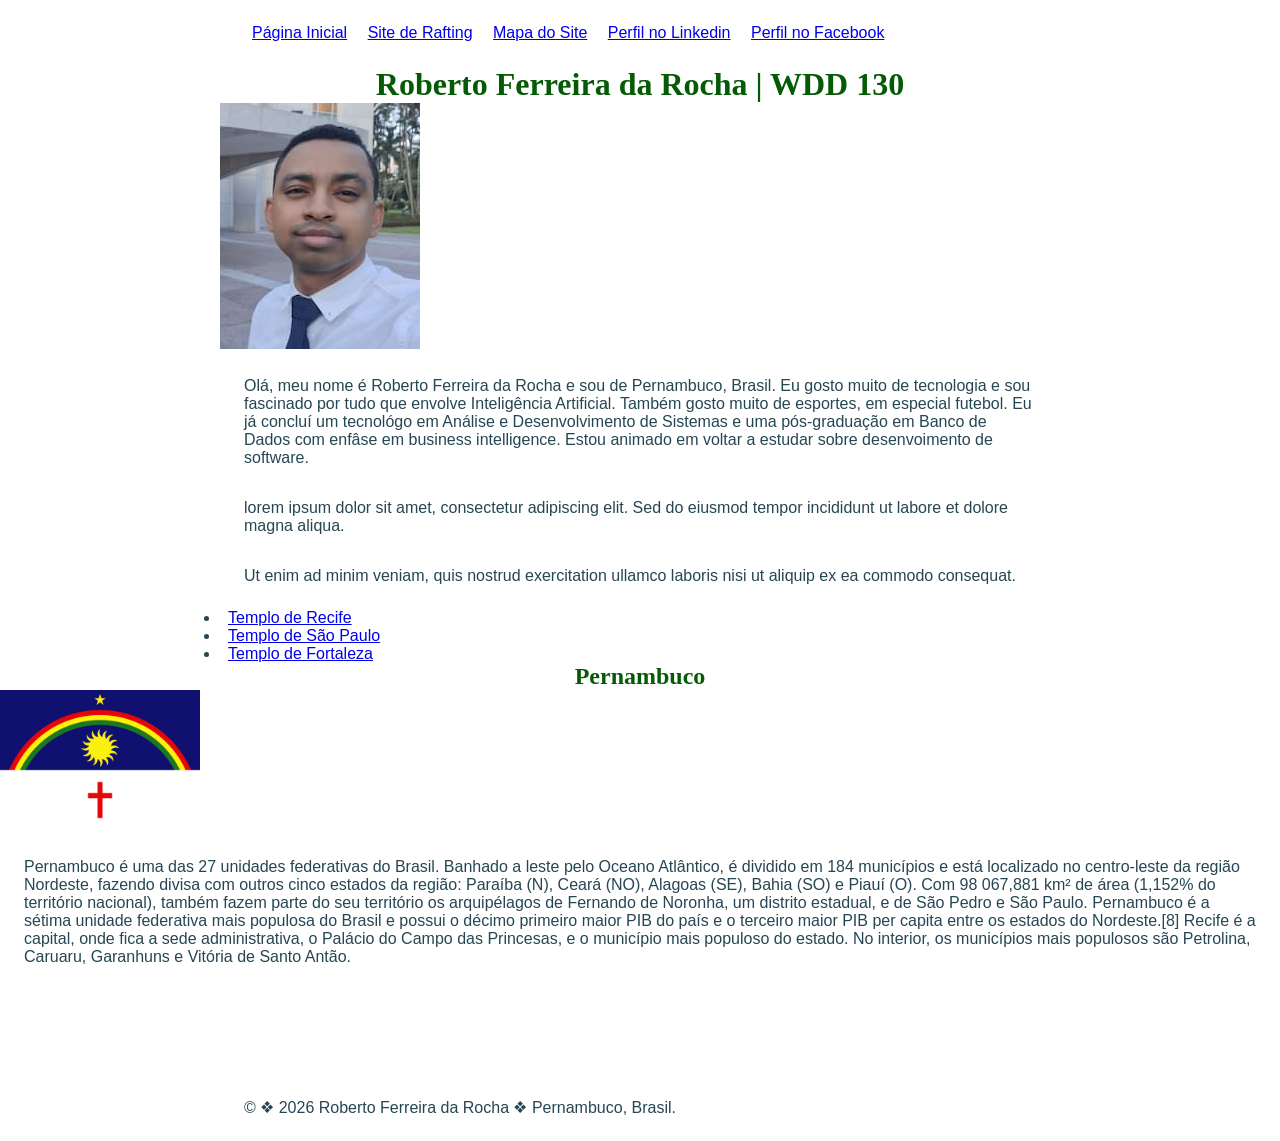
<file: index.html>
<!-- Página pessoal de Roberto Ferreira da Rocha -->
<!DOCTYPE html>
<html lang="pt-br">
<head>
    <meta charset="UTF-8">
    <meta name="viewport" content="width=device-width, initial-scale=1.0">
    <meta name="description" content="Página pessoal de Roberto Ferreira da Rocha, estudade de desenvocimento de software, com interesse em inteligência artificial e esportes, especialmente futebol.">
    <meta name="author" content="Roberto Ferreira da Rocha">
    <title>Roberto Ferreira da Rocha | WDD 130</title>
    <link rel="stylesheet" href="estilos/estilos.css">
</head>
<body>
    <header>
        <nav>
            <a href="#">Página Inicial</a>
            <a href="wwr/">Site de Rafting</a>
            <a href="wwr/mapa-do-site.html">Mapa do Site</a>
            <a href="https://www.linkedin.com/in/robertofdarocha/">Perfil no Linkedin</a>
            <a href="https://www.facebook.com/robertof.darocha">Perfil no Facebook</a>

        </nav>
    </header>

    <main>
        <h1>Roberto Ferreira da Rocha | WDD 130</h1>
        <img src="imagens/perfil.jpg" alt="Olá, meu nome é Roberto Ferreira da Rocha" width="200">
        <p class="indentacao">Olá, meu nome é Roberto Ferreira da Rocha e sou de Pernambuco, Brasil. Eu gosto muito de tecnologia e sou fascinado por tudo que envolve Inteligência Artificial. Também gosto muito de esportes, em especial futebol. Eu já concluí um tecnológo em Análise e Desenvolvimento de Sistemas e uma pós-graduação em Banco de Dados com enfâse em business intelligence. Estou animado em voltar a estudar sobre desenvoimento de software.</p>
        <p class="indentacao">lorem ipsum dolor sit amet, consectetur adipiscing elit. Sed do eiusmod tempor incididunt ut labore et dolore magna aliqua.</p>
        <p class="indentacao">Ut enim ad minim veniam, quis nostrud exercitation ullamco laboris nisi ut aliquip ex ea commodo consequat.</p>
        <ul class="caixa">
            <li><a href="https://www.churchofjesuschrist.org/temples/details/recife-brazil-temple?lang=por">Templo de Recife</a></li>
            <li><a href="https://www.churchofjesuschrist.org/temples/details/sao-paulo-brazil-temple?lang=por">Templo de São Paulo</a></li>
            <li><a href="https://www.churchofjesuschrist.org/temples/details/fortaleza-brazil-temple?lang=por">Templo de Fortaleza</a></li>
    
    </main>

    <aside class="caixa">
        <h2>Pernambuco</h2>
        <img src="imagens/bandeira-pernambuco.jpg" alt="Bandeira de Pernambuco" width="200">
        <p> Pernambuco é uma das 27 unidades federativas do Brasil. Banhado a leste pelo Oceano Atlântico, é dividido em 184 municípios e está localizado no centro-leste da região Nordeste, fazendo divisa com outros cinco estados da região: Paraíba (N), Ceará (NO), Alagoas (SE), Bahia (SO) e Piauí (O). Com 98 067,881 km² de área (1,152% do território nacional), também fazem parte do seu território os arquipélagos de Fernando de Noronha, um distrito estadual, e de São Pedro e São Paulo. Pernambuco é a sétima unidade federativa mais populosa do Brasil e possui o décimo primeiro maior PIB do país e o terceiro maior PIB per capita entre os estados do Nordeste.[8] Recife é a capital, onde fica a sede administrativa, o Palácio do Campo das Princesas, e o município mais populoso do estado. No interior, os municípios mais populosos são Petrolina, Caruaru, Garanhuns e Vitória de Santo Antão.</p>
    </aside>
    <footer>
        <p>&copy; &#10070; 2026 Roberto Ferreira da Rocha &#10070; Pernambuco, Brasil. </p>
    </footer>

    
</body>
</html>
</file>
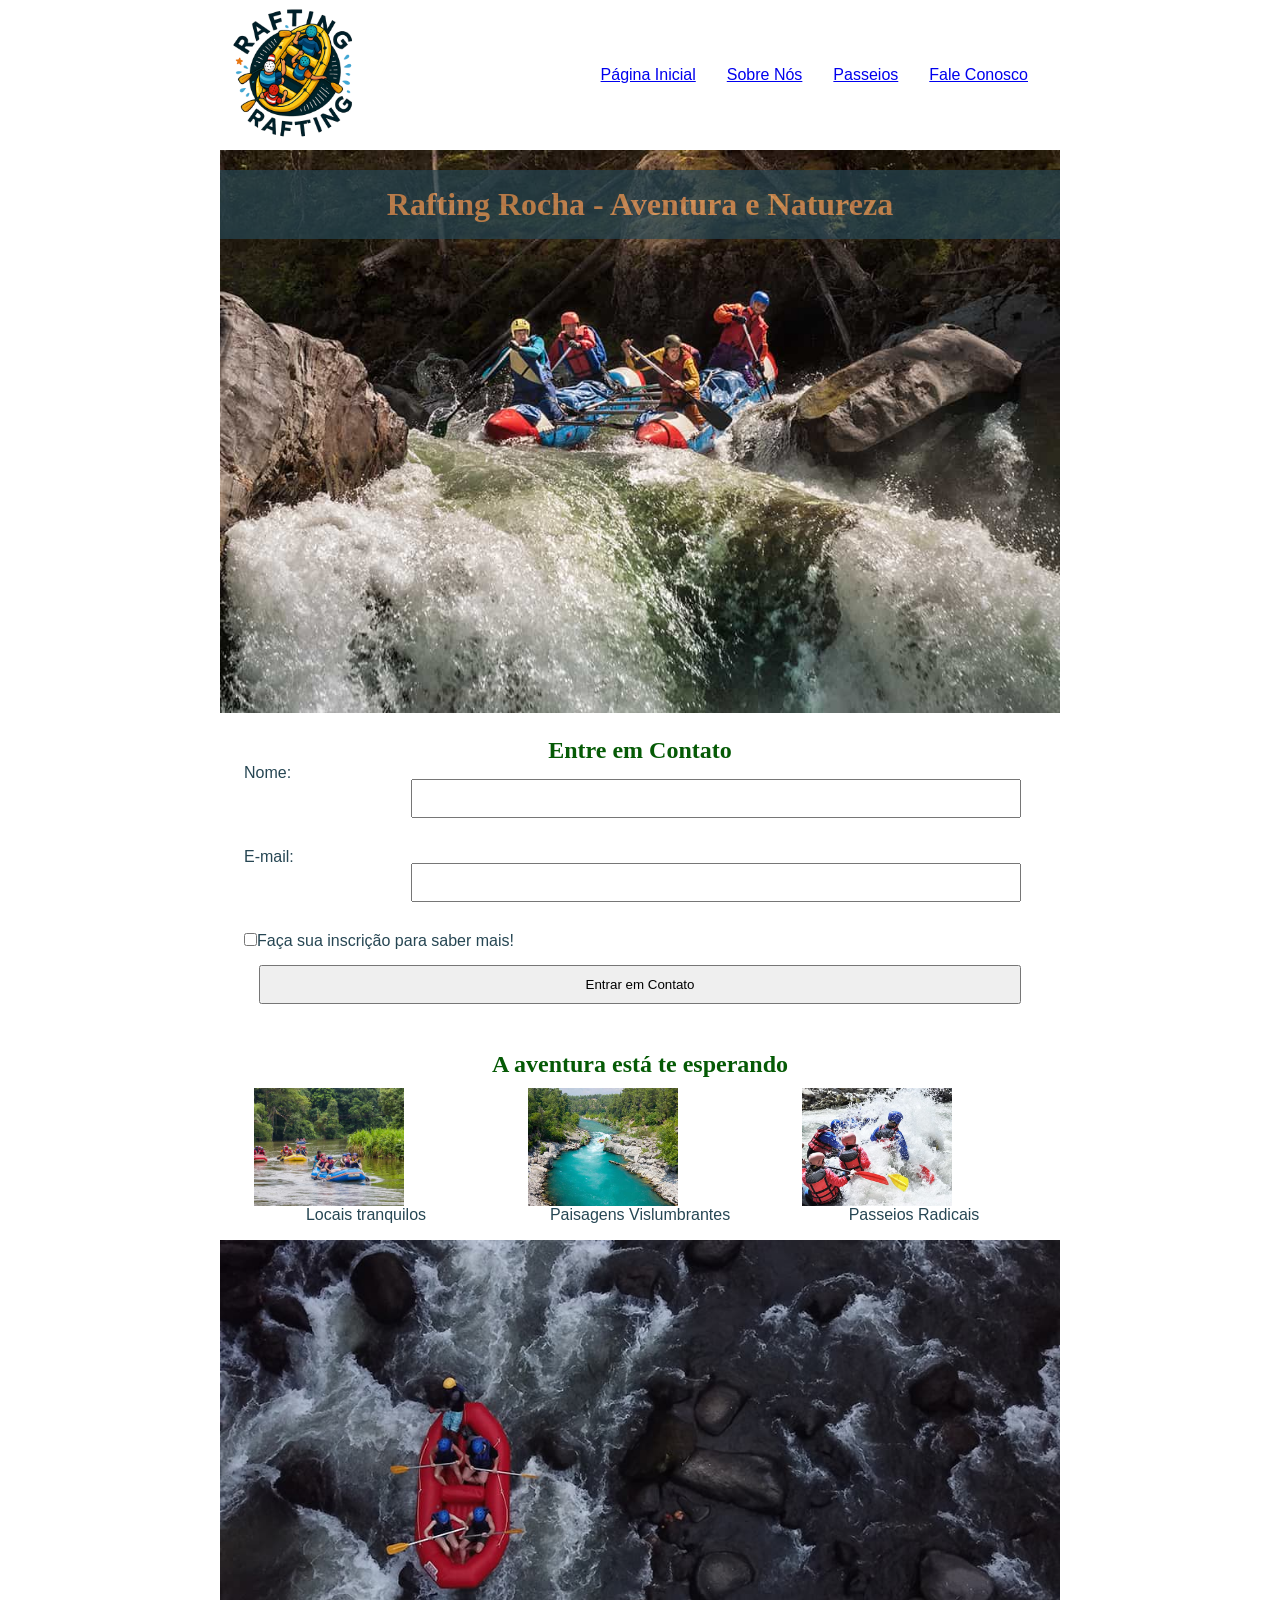
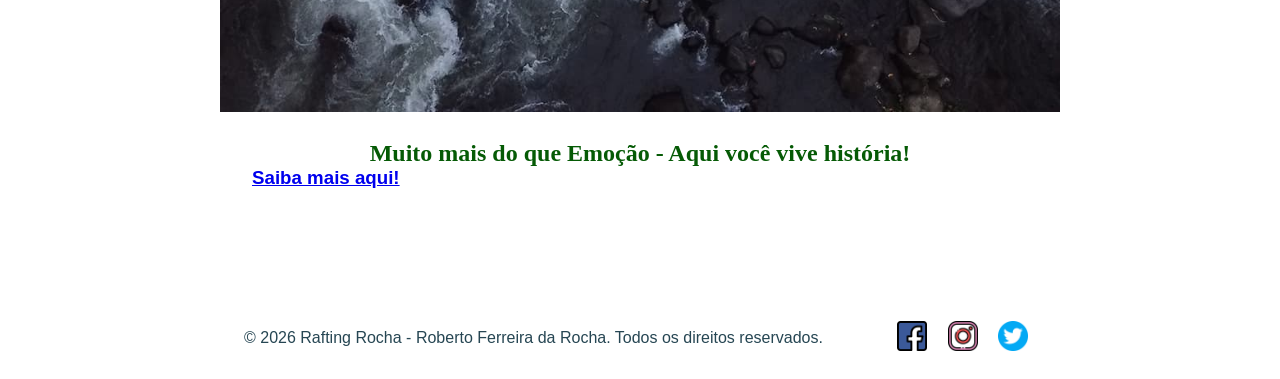
<file: wwr/index.html>
<!DOCTYPE html> 
<html lang="pt-br">

<head>
    <meta charset="UTF-8">
    <meta name="viewport" content="width=device-width, initial-scale=1.0">
    <meta name="description" content="Página inicial - Conheça mais sobre a nossa empresa, nossa missão, visão e valores. Saiba como trabalhamos para oferecer os melhores serviços aos nossos clientes.">
    <meta name="author" content="Roberto Ferreira da Rocha">
    <link rel="stylesheet" href="estilos/rafting.css">
    <title>Página Inicial - Rafting Rocha</title>
</head>
<body>

    <header>
       <img src="imagens/logo.png" alt="Logo da Empresa" width="150">
       <nav>
           <ul>
               <li><a href="index.html">Página Inicial</a></li>
               <li><a href="sobre.html">Sobre Nós</a></li>
               <li><a href="passeios.html">Passeios</a></li>
               <li><a href="contato.html">Fale Conosco</a></li>
           </ul>
        </nav>
    </header>

    <main>

        <div class="hero">
            <img src="imagens/imagem_capa.jpg" alt="Imagens de passeio, todos felizes" style="width: 100%;">
            <h1>Rafting Rocha - Aventura e Natureza</h1>
        </div>

        <section>
            <h2>Entre em Contato</h2>
            <form>
                 <div class="linha-form">
                    <label for="q1">Nome:</label>
                    <input type="text" name="q1" id="q1">
                </div>
                
                <div class="linha-form">
                    <label for="q2">E-mail:</label>
                    <input type="email" name="q2" id="q2">
                </div>

                <label><input type="checkbox" id="inscricao" name="inscricao">Faça sua inscrição para saber mais!</label>
                <button type="submit">Entrar em Contato</button>
            </form>
        </section>

        <section>
            <h2>A aventura está te esperando</h2>
            <div class="bloco_imagens">
                <figure>
                    <img src="imagens/aguas_tranquilas.jpg" alt="Imagem de aventura" width="150">
                    <figcaption>Locais tranquilos</figcaption>
                </figure>
                <figure>
                    <img src="imagens/paisagem_linda.jpg" alt="Imagem de natureza" width="150">
                    <figcaption>Paisagens Vislumbrantes</figcaption>
                </figure>
                <figure>
                    <img src="imagens/adrenalina.jpg" alt="Imagem de segurança" width="150">
                    <figcaption>Passeios Radicais</figcaption>
                </figure>            
            </div>
            
        </section>      

        <div class="ofertas-grid">
            <img src="imagens/paisagem_capa.jpg" alt="Imagens de passeio, todos felizes" style="width: 100%;">
           <article>
                <h2>Muito mais do que Emoção - Aqui você vive história!</h2>   
                <h3><a href="passeios.html">Saiba mais aqui!</a></h3>  
            </article>

        </div>
        
    </main>


    <footer>

            <p>&copy; 2026 Rafting Rocha - Roberto Ferreira da Rocha. Todos os direitos reservados.</p>

            <nav class="redes-sociais">
                <a href="facebook.html"><img src="imagens/facebook.png" alt="Facebook" width="30"></a>
                <a href="instagram.html"><img src="imagens/instagram.png" alt="Instagram" width="30"></a>
                <a href="twitter.html"><img src="imagens/twitter.png" alt="Twitter" width="30"></a>
            </nav>

    </footer>

</body>
</html>
</file>
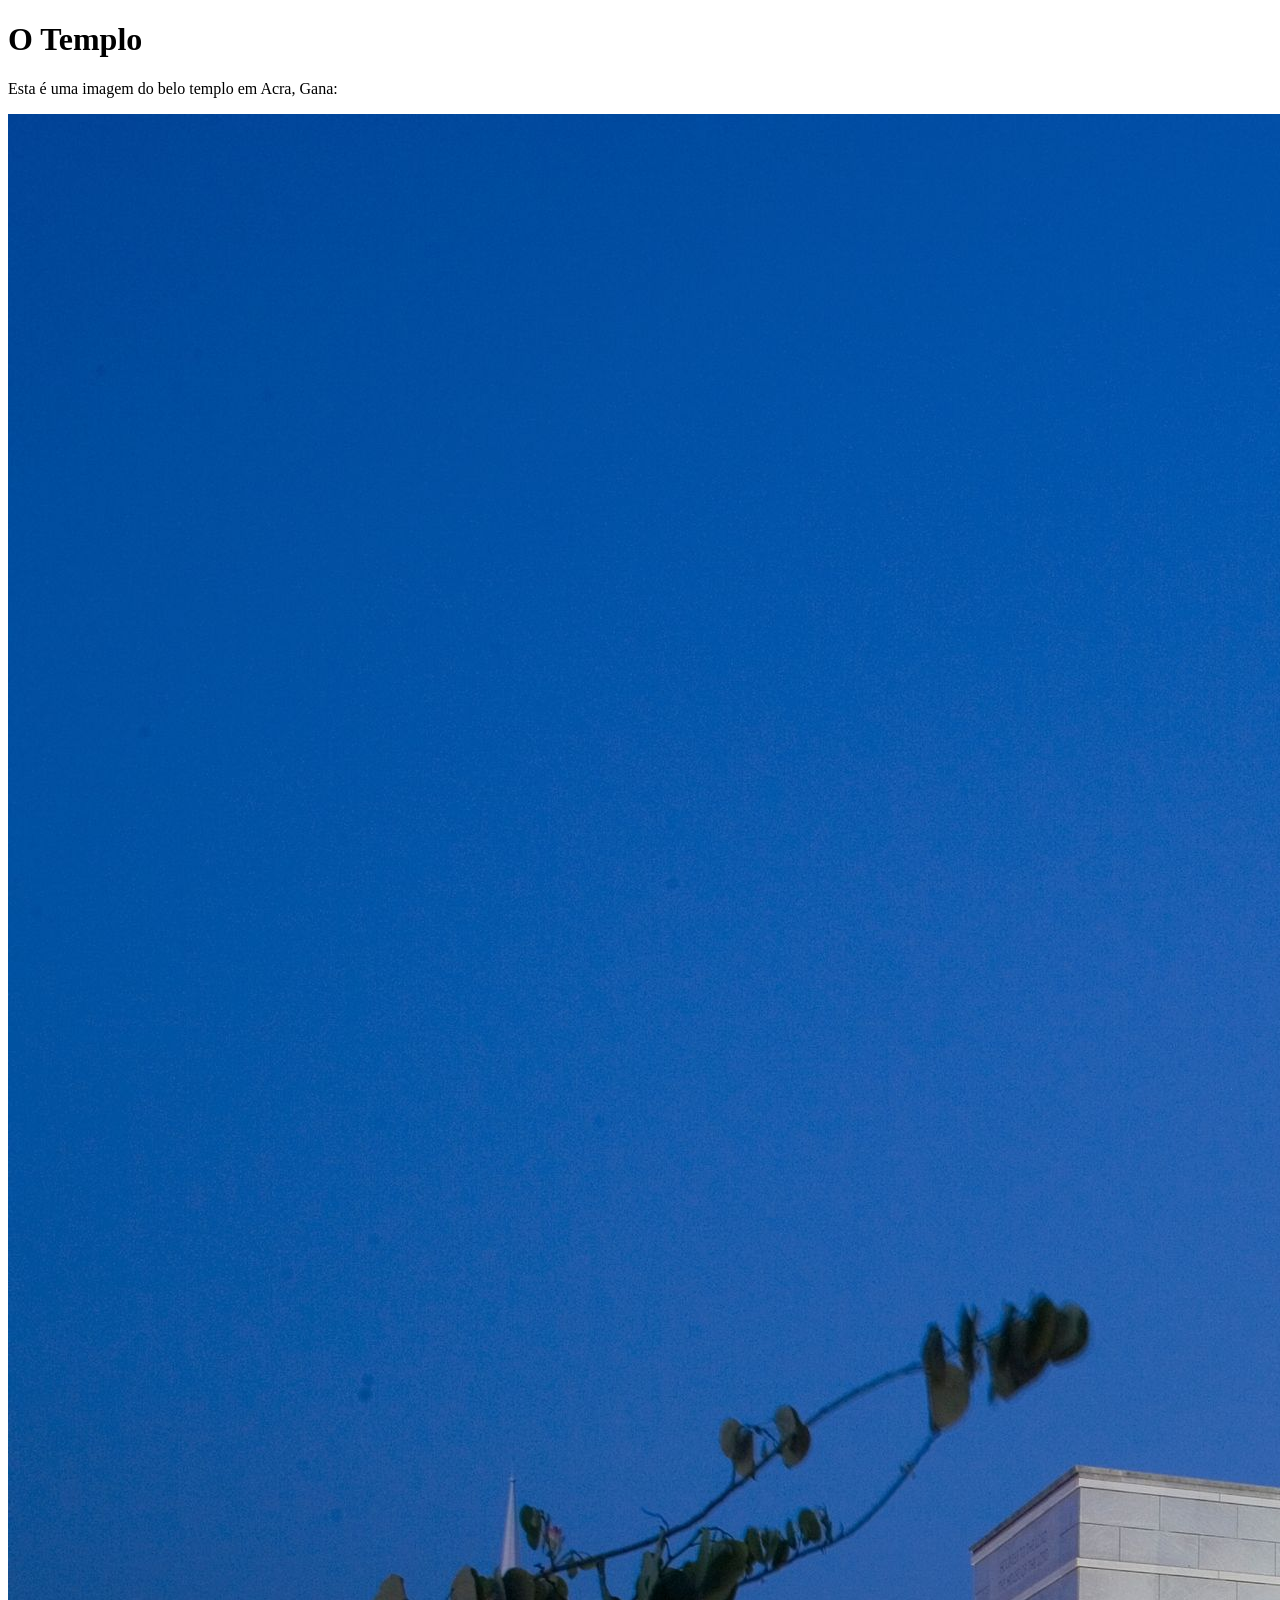
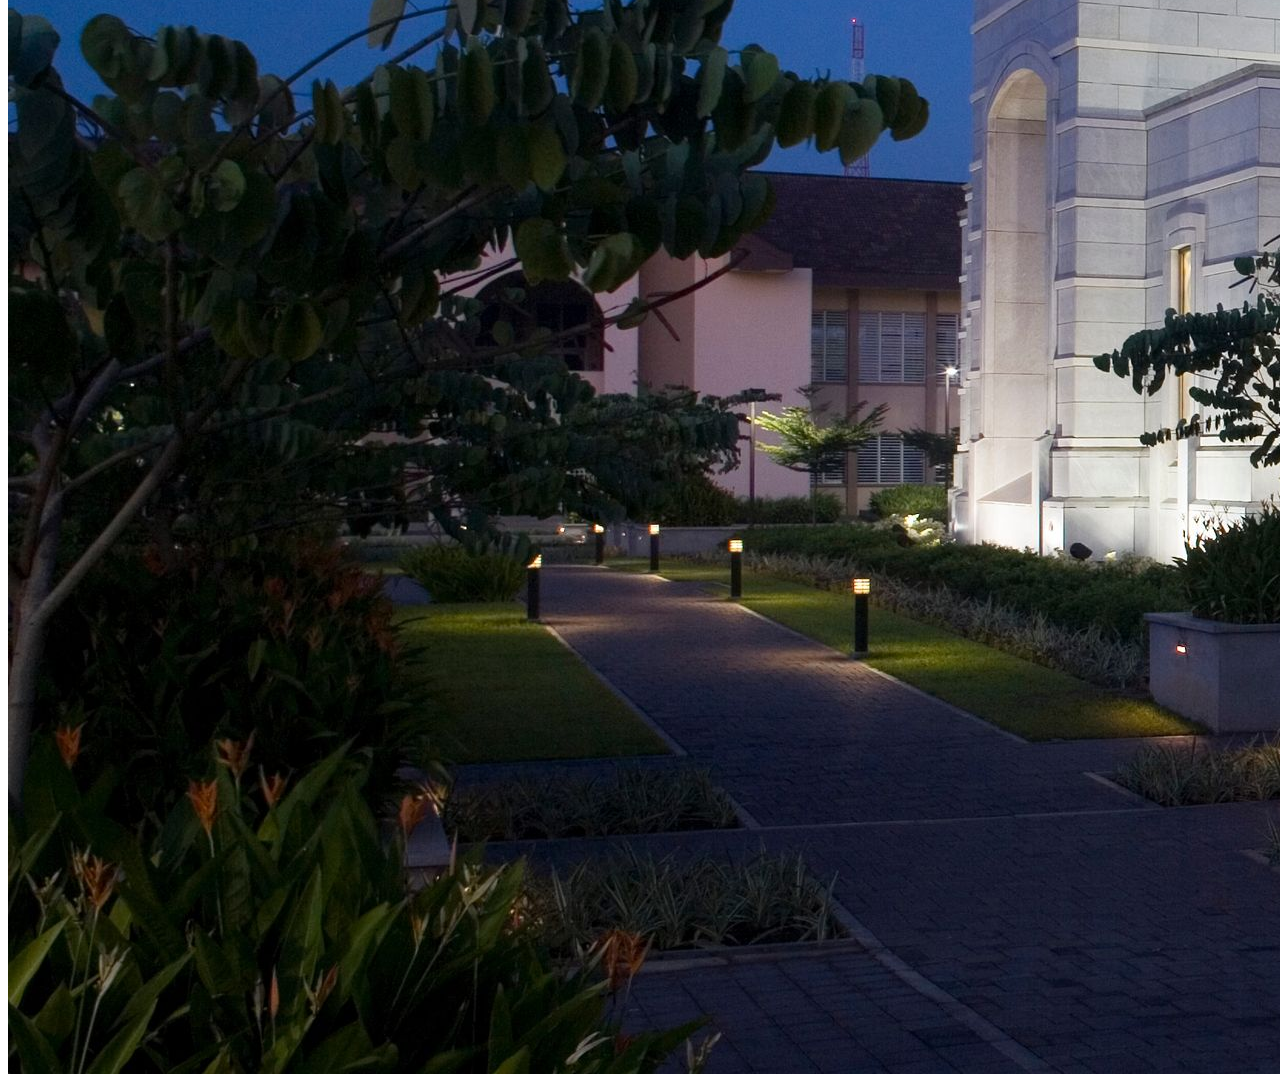
<file: semana01/imagens.html>
<!DOCTYPE html>
<html lang="pt-br">
<head>
    <meta charset="UTF-8">
    <meta name="viewport" content="width=device-width, initial-scale=1.0">
    <title>Imagem do Templo</title>
</head>
<body>
    <h1>O Templo</h1>
    <p>Esta é uma imagem do belo templo em Acra, Gana:</p>
    <img src="imagens/templo-largo.jpeg" alt="O Templo de Acra, Gana">
    
</body>
</html>
</file>
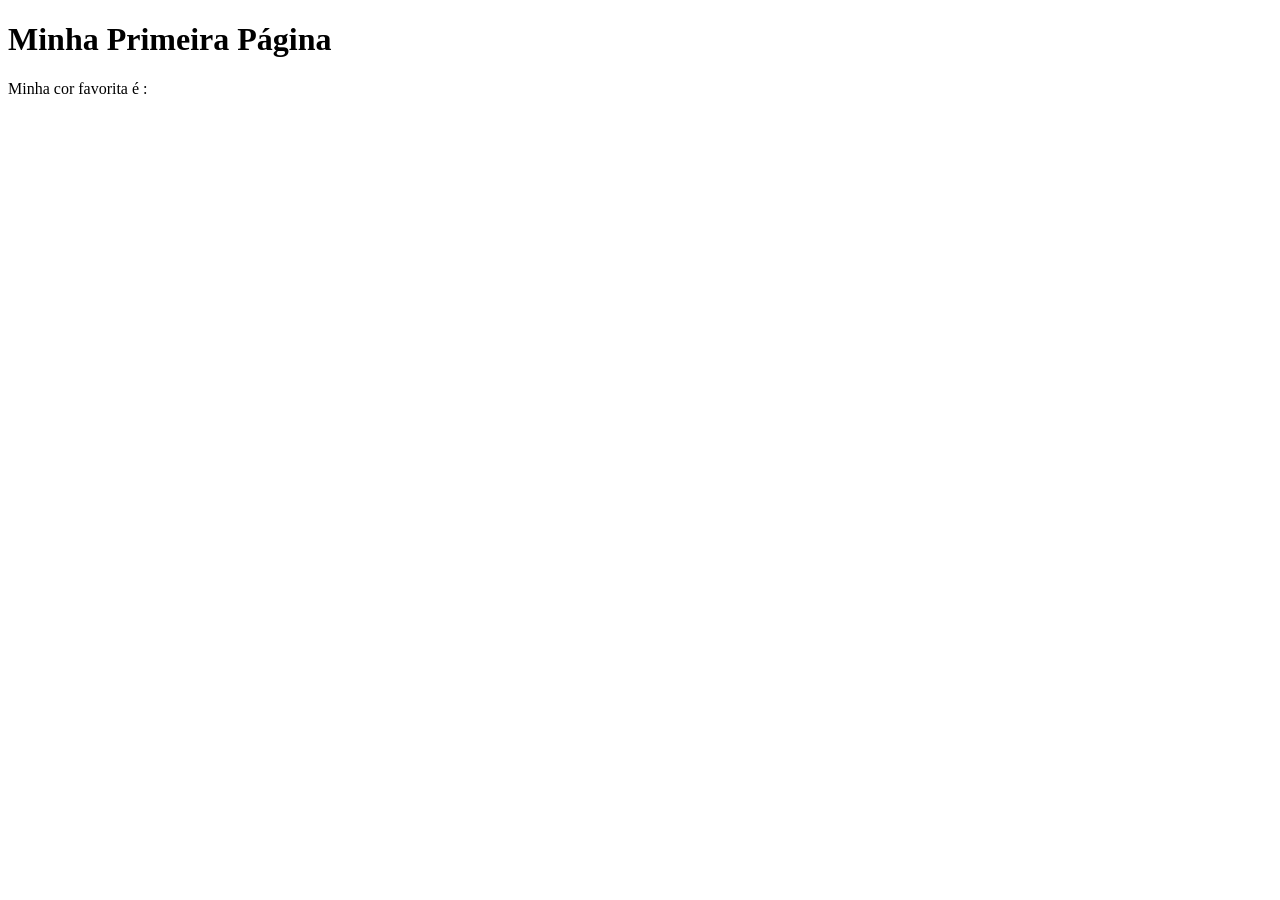
<file: semana01/primeira-pagina.html>
<!DOCTYPE html>
<html lang="pt-br">
<head>
    <meta charset="UTF-8">
    <meta name="viewport" content="width=device-width, initial-scale=1.0">
    <title>Minha Primeira Página</title>
</head>
<body>
    <h1>Minha Primeira Página</h1>
    <p>Minha cor favorita é : </p>
</body>
</html>
</file>
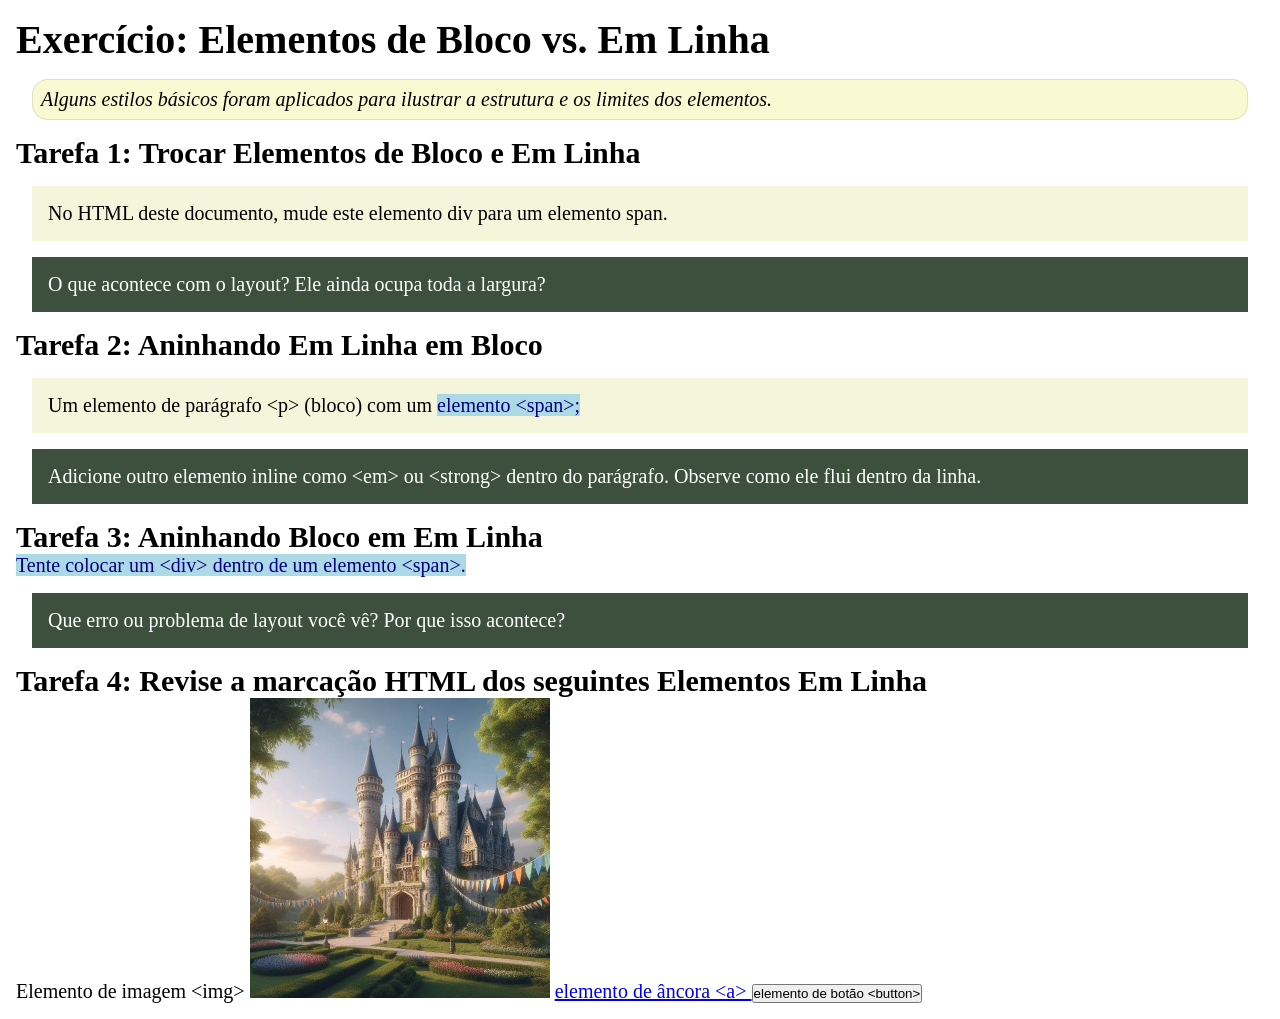
<file: semana02/bloco-vs-inline.html>
<!DOCTYPE html>
<html lang="pt-br">

<head>
    <meta charset="UTF-8">
    <meta name="viewport" content="width=device-width, initial-scale=1.0">
    <title>Exercício: Elementos de Bloco vs. Inline</title>
    <link rel="stylesheet" href="estilos/bloco-vs-inline.css">
</head>

<body>
    <main>
        <h1>Exercício: Elementos de Bloco vs. Em Linha</h1>
        <p class="note">Alguns estilos básicos foram aplicados para ilustrar a estrutura e os limites dos elementos.</p>

        <h2>Tarefa 1: Trocar Elementos de Bloco e Em Linha</h2>
        <div>No HTML deste documento, mude este elemento div para um elemento span.</div>

        <p class="question">O que acontece com o layout? Ele ainda ocupa toda a largura?</p>

        <h2>Tarefa 2: Aninhando Em Linha em Bloco</h2>
        <p>Um elemento de parágrafo &lt;p&gt; (bloco) com um <span>elemento &lt;span&gt;;</span></p>
        <p class="question">Adicione outro elemento inline como &lt;em&gt; ou &lt;strong&gt; dentro do parágrafo.
            Observe como ele flui dentro da linha.</p>

        <h2>Tarefa 3: Aninhando Bloco em Em Linha</h2>
        <span>Tente colocar um &lt;div&gt; dentro de um elemento &lt;span&gt;.</span>
        <p class="question">Que erro ou problema de layout você vê? Por que isso acontece?</p>


        <h2>Tarefa 4: Revise a marcação HTML dos seguintes Elementos Em Linha</h2>
        Elemento de imagem &lt;img&gt;
        <img src="imagens/castelo.webp" alt="imagem (imagens estão em linha)" width="300" height="300">
        <a href="https://churchofjesuschrist.org">elemento de âncora &lt;a&gt; </a>
        <button type="button">elemento de botão &lt;button&gt;</button>
    </main>
</body>

</html>
</file>
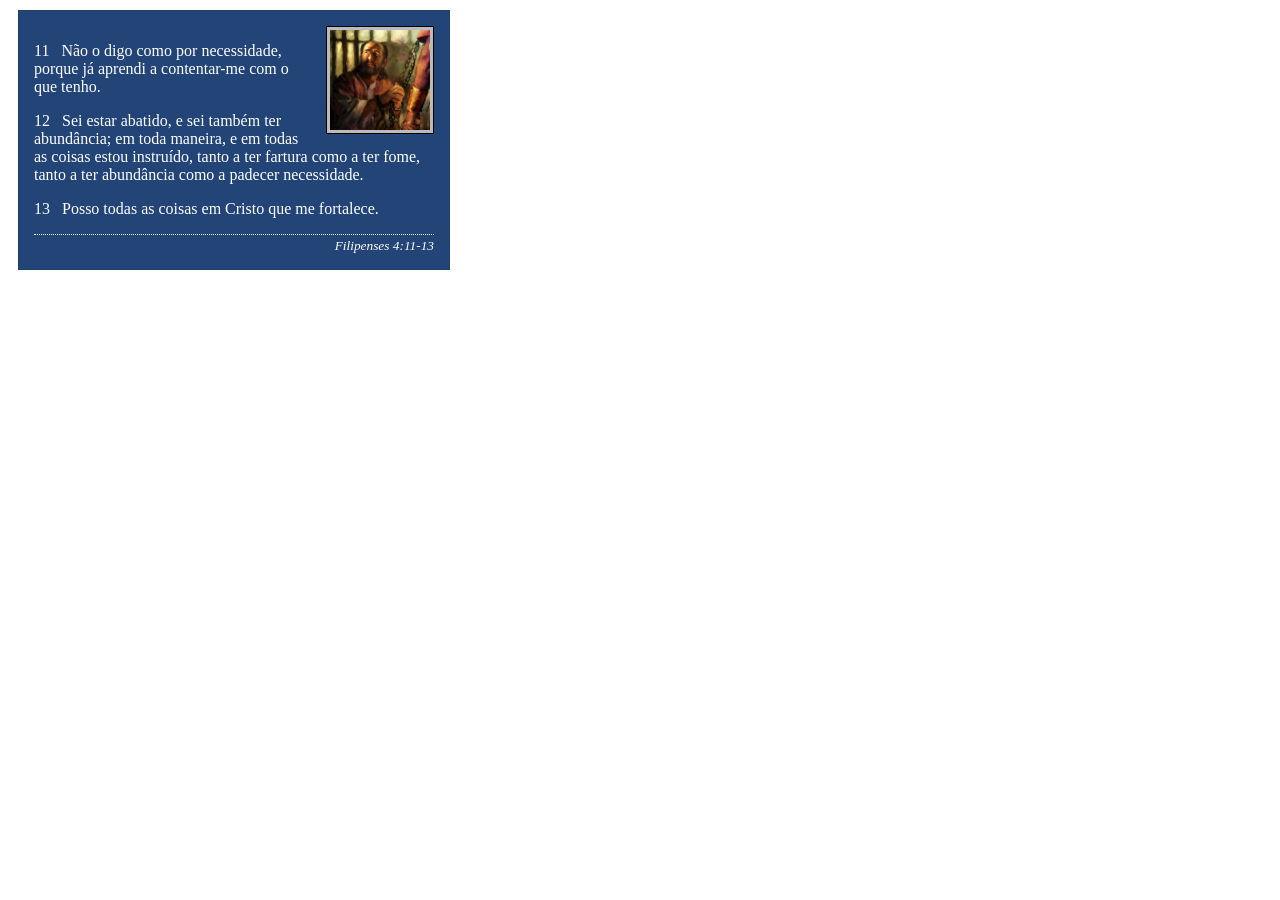
<file: semana02/box-model-solucao.html>
<!DOCTYPE html>
<html lang="pt-br">

<head>
    <meta charset="UTF-8">
    <meta name="viewport" content="width=device-width, initial-scale=1.0">
    <title>Atividade de Box Model</title>
    <link rel="stylesheet" href="estilos/box-model-solucao.css">
</head>

<body>
    <main>
        <div class="callout">
            <img src="imagens/apostolo-paulo-preso.webp" alt="Apóstolo Paulo - Preso em Roma" width="200" height="200">
            <blockquote>
                <p>11 &nbsp; Não o digo como por necessidade, porque já aprendi a contentar-me com o que tenho.</p>
                <p>12 &nbsp; Sei estar abatido, e sei também ter abundância; em toda maneira, e em todas as coisas estou
                    instruído, tanto a ter fartura como a ter fome, tanto a ter abundância como a padecer necessidade.
                </p>
                <p>13 &nbsp; Posso todas as coisas em Cristo que me fortalece.</p>
            </blockquote>
            <cite>Filipenses 4:11-13</cite>
        </div>
    </main>
</body>

</html>
</file>
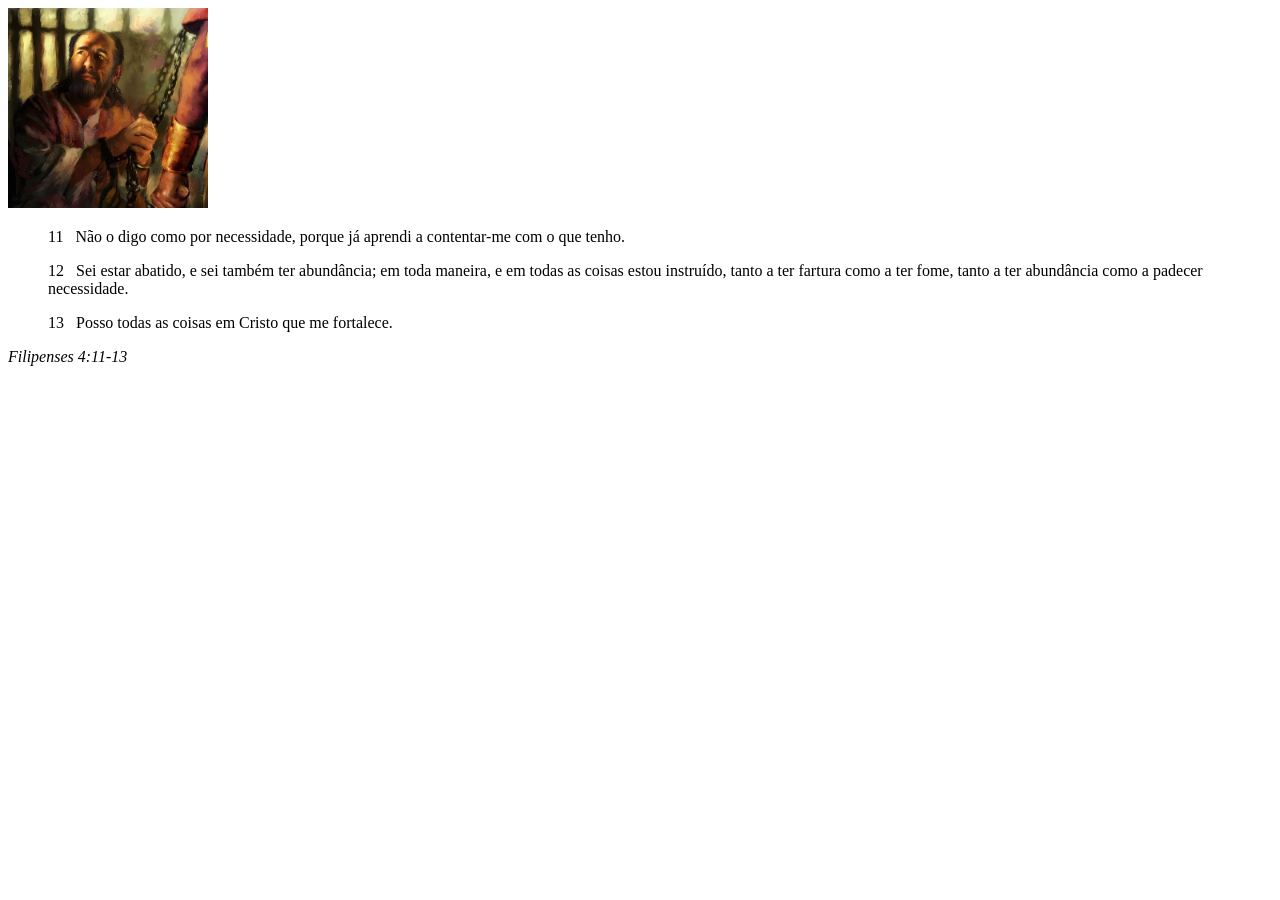
<file: semana02/box-model.html>
<!DOCTYPE html>
<html lang="pt-br">
<head>
    <meta charset="UTF-8">
    <meta name="viewport" content="width=device-width, initial-scale=1.0">
    <title>Atividade de Box Model</title>
</head>
<body>
    <main>
        <div class="callout">
            <img src="imagens/apostolo-paulo-preso.webp" alt="Apóstolo Paulo - Preso em Roma" width="200" height="200">
            <blockquote>
                <p>11 &nbsp; Não o digo como por necessidade, porque já aprendi a contentar-me com o que tenho.</p>
                <p>12 &nbsp; Sei estar abatido, e sei também ter abundância; em toda maneira, e em todas as coisas estou instruído, tanto a ter fartura como a ter fome, tanto a ter abundância como a padecer necessidade.</p>
                <p>13 &nbsp; Posso todas as coisas em Cristo que me fortalece.</p>
            </blockquote>
            <cite>Filipenses 4:11-13</cite>
        </div>
    </main>
</body>
</html>
</file>
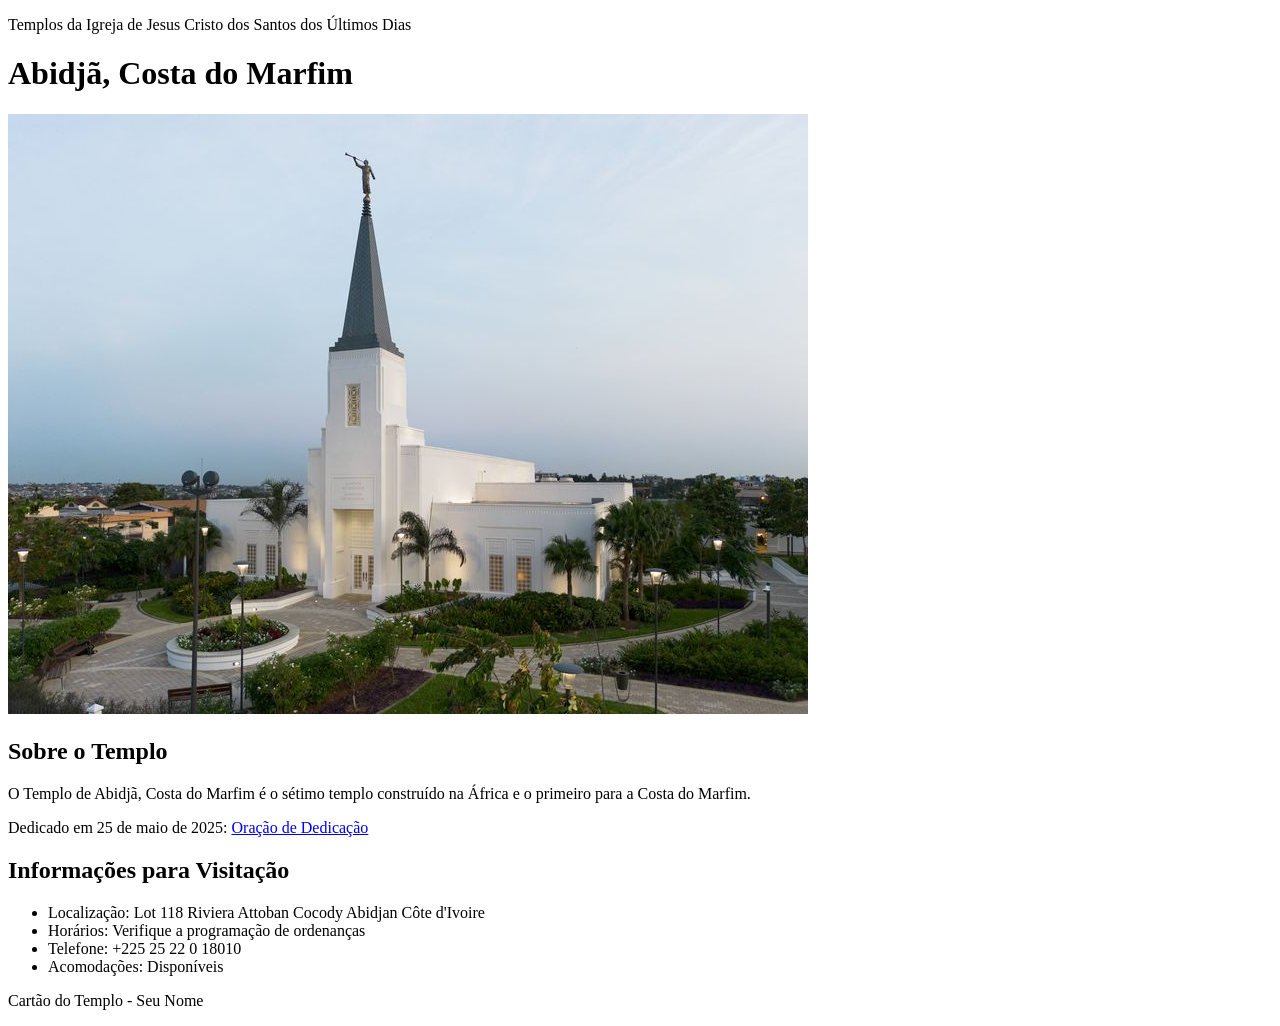
<file: semana02/templo.html>
<!DOCTYPE html>
<html lang="pt-br">

<head>
    <meta charset="UTF-8">
    <meta name="viewport" content="width=device-width, initial-scale=1.0">
    <title>Cartão do Templo - Abidjã, Costa do Marfim</title>
</head>

<body>
    <header>
        <p>Templos da Igreja de Jesus Cristo dos Santos dos Últimos Dias</p>
    </header>
    <main>
        <h1>Abidjã, Costa do Marfim</h1>
        <picture>
            <img src="imagens/abidja-costa-do-marfim.jpeg" alt="Templo de Abidjã, Costa do Marfim">
        </picture>
        <section>
            <h2>Sobre o Templo</h2>
            <p>O Templo de Abidjã, Costa do Marfim é o sétimo templo construído na África e o primeiro para a Costa do Marfim.</p>
            <p>Dedicado em 25 de maio de 2025: <a
                    href="https://www.churchofjesuschrist.org/temples/dedicatory-prayer/abidjan-ivory-coast-temple/2025-05-25?lang=eng"
                    target="_blank" rel="noopener noreferrer">Oração de Dedicação</a></p>
        </section>
        <section>
            <h2>Informações para Visitação</h2>
            <ul>
                <li>Localização: Lot 118 Riviera Attoban Cocody Abidjan Côte d'Ivoire</li>
                <li>Horários: Verifique a programação de ordenanças</li>
                <li>Telefone: +225 25 22 0 18010</li>
                <li>Acomodações: Disponíveis</li>
            </ul>
        </section>
    </main>
    <footer>
        <p>Cartão do Templo - Seu Nome</p>
    </footer>
</body>

</html>
</file>
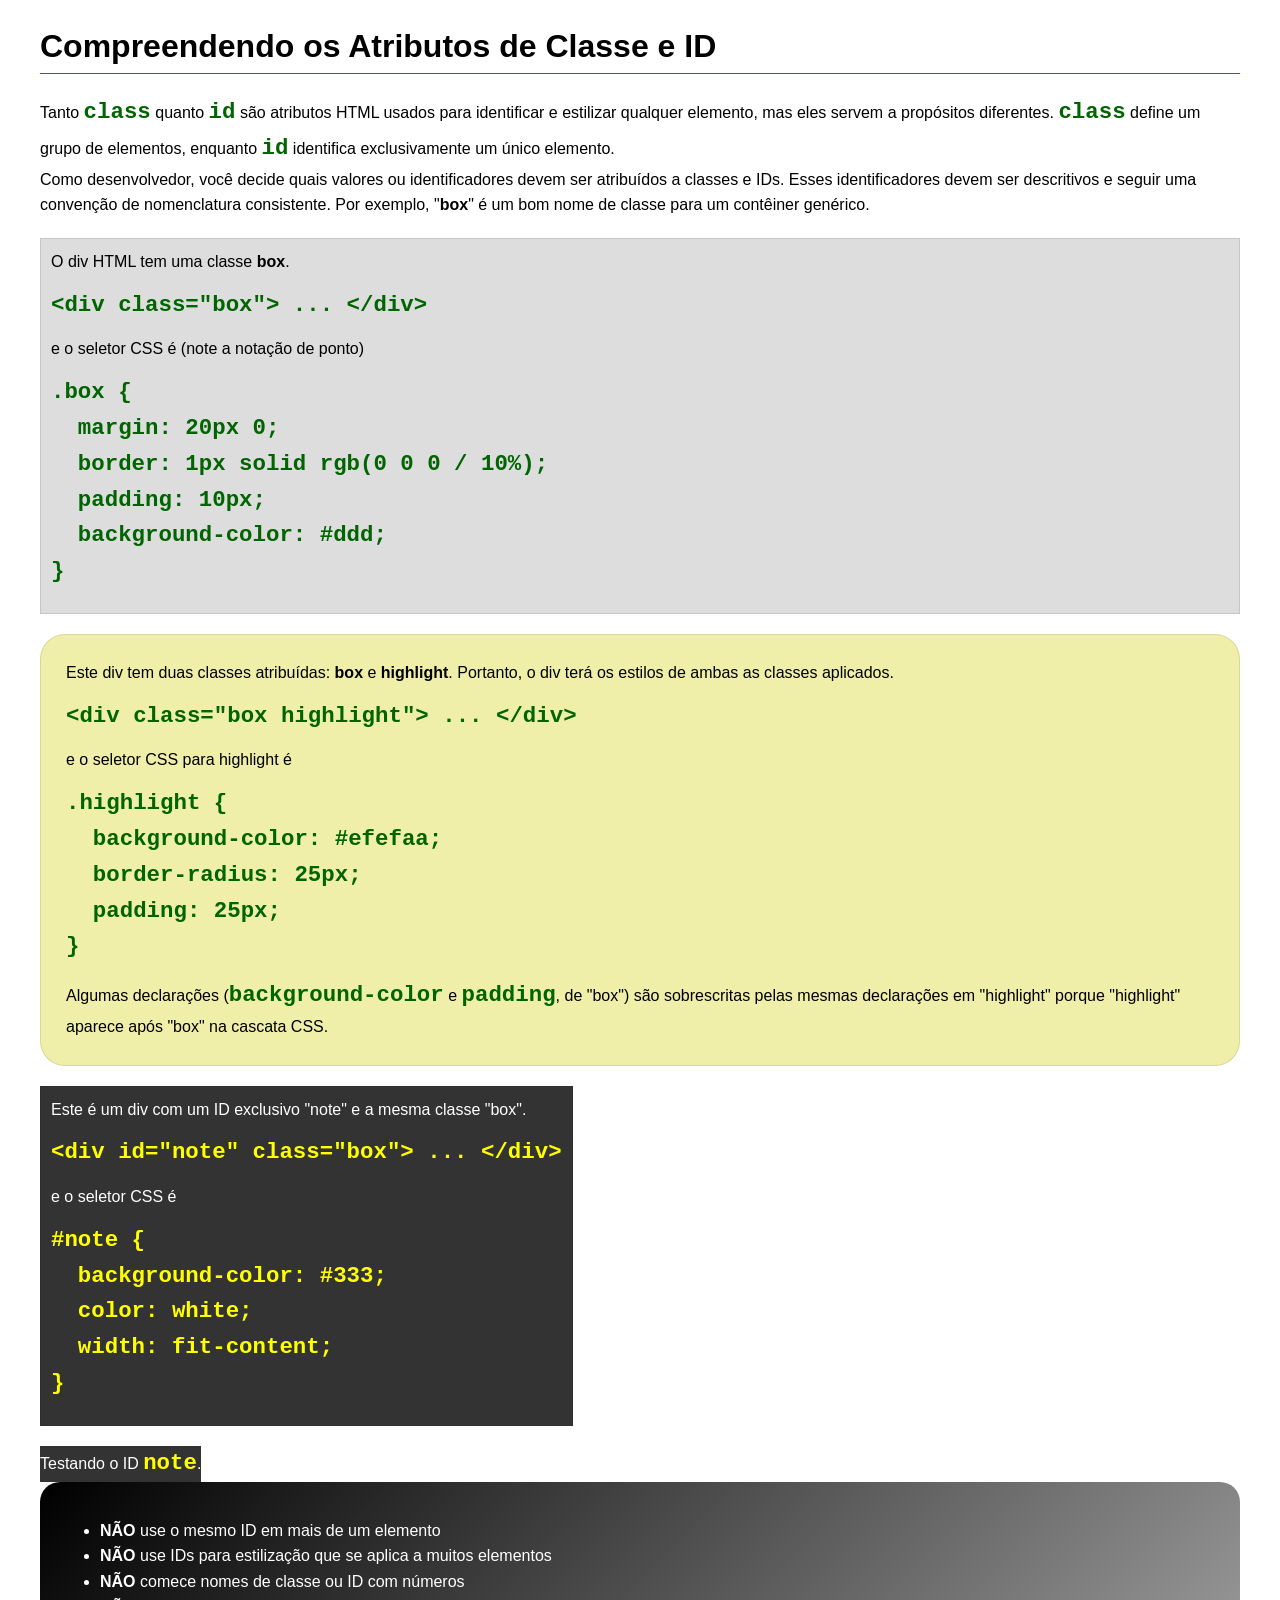
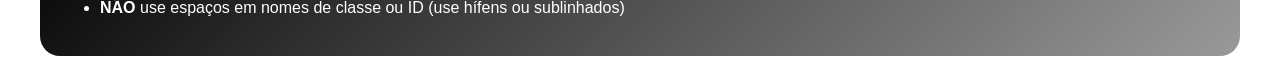
<file: semana03/classe-e-id.html>
<!DOCTYPE html>
<html lang="pt-br">

<head>
    <meta charset="UTF-8">
    <meta name="viewport" content="width=device-width, initial-scale=1.0">
    <title>Atributos de Classe vs ID</title>
    <link rel="stylesheet" href="estilos/classe-e-id.css">
</head>

<body>
    <h1>Compreendendo os Atributos de Classe e ID</h1>
    <p>Tanto <code>class</code> quanto <code>id</code> são atributos HTML usados para identificar e estilizar qualquer
        elemento, mas eles servem a propósitos diferentes. <code>class</code> define um grupo de elementos, enquanto
        <code>id</code> identifica exclusivamente um único elemento.
    </p>
    <p>Como desenvolvedor, você decide quais valores ou identificadores devem ser atribuídos a classes e IDs. Esses
        identificadores devem ser descritivos e seguir uma convenção de nomenclatura consistente. Por exemplo,
        "<strong>box</strong>" é um bom nome de classe para um contêiner genérico.</p>
    <div class="box">
        <p>O div HTML tem uma classe <strong>box</strong>.</p>
        <pre><code class="html">&lt;div class="box"&gt; ... &lt;/div&gt;</code></pre>
        e o seletor CSS é (note a notação de ponto)
        <pre><code class="css">.box {
  margin: 20px 0;
  border: 1px solid rgb(0 0 0 / 10%);
  padding: 10px;
  background-color: #ddd; 
}</code></pre>
    </div>

    <div class="box highlight">
        <p>Este div tem duas classes atribuídas: <strong>box</strong> e <strong>highlight</strong>. Portanto, o div terá
            os estilos de ambas as classes aplicados.</p>
        <pre><code class="html">&lt;div class="box highlight"&gt; ... &lt;/div&gt;</code></pre>
        e o seletor CSS para highlight é
        <pre><code class="css">.highlight {
  background-color: #efefaa;
  border-radius: 25px;
  padding: 25px;
}</code></pre>
        <p>Algumas declarações (<code>background-color</code> e <code>padding</code>, de "box") são sobrescritas pelas
            mesmas declarações em "highlight" porque "highlight" aparece após "box" na cascata CSS.</p>
    </div>

    <div id="note" class="box">
        <p>Este é um div com um ID exclusivo "note" e a mesma classe "box".</p>
        <pre><code class="html">&lt;div id="note" class="box"&gt; ... &lt;/div&gt;</code></pre>
        e o seletor CSS é
        <pre><code class="css">#note {
  background-color: #333;
  color: white;
  width: fit-content;
}</code></pre>
    </div>

    <div id="note">
        <p>Testando o ID <code>note</code>.</p>
    </div>

    <section id="melhor-pratica">
        <ul>
            <li><strong>NÃO</strong> use o mesmo ID em mais de um elemento</li>
            <li><strong>NÃO</strong> use IDs para estilização que se aplica a muitos elementos</li>
            <li><strong>NÃO</strong> comece nomes de classe ou ID com números</li>
            <li><strong>NÃO</strong> use espaços em nomes de classe ou ID (use hífens ou sublinhados)</li>
        </ul>
    </section>

    <br>

</body>

</html>
</file>
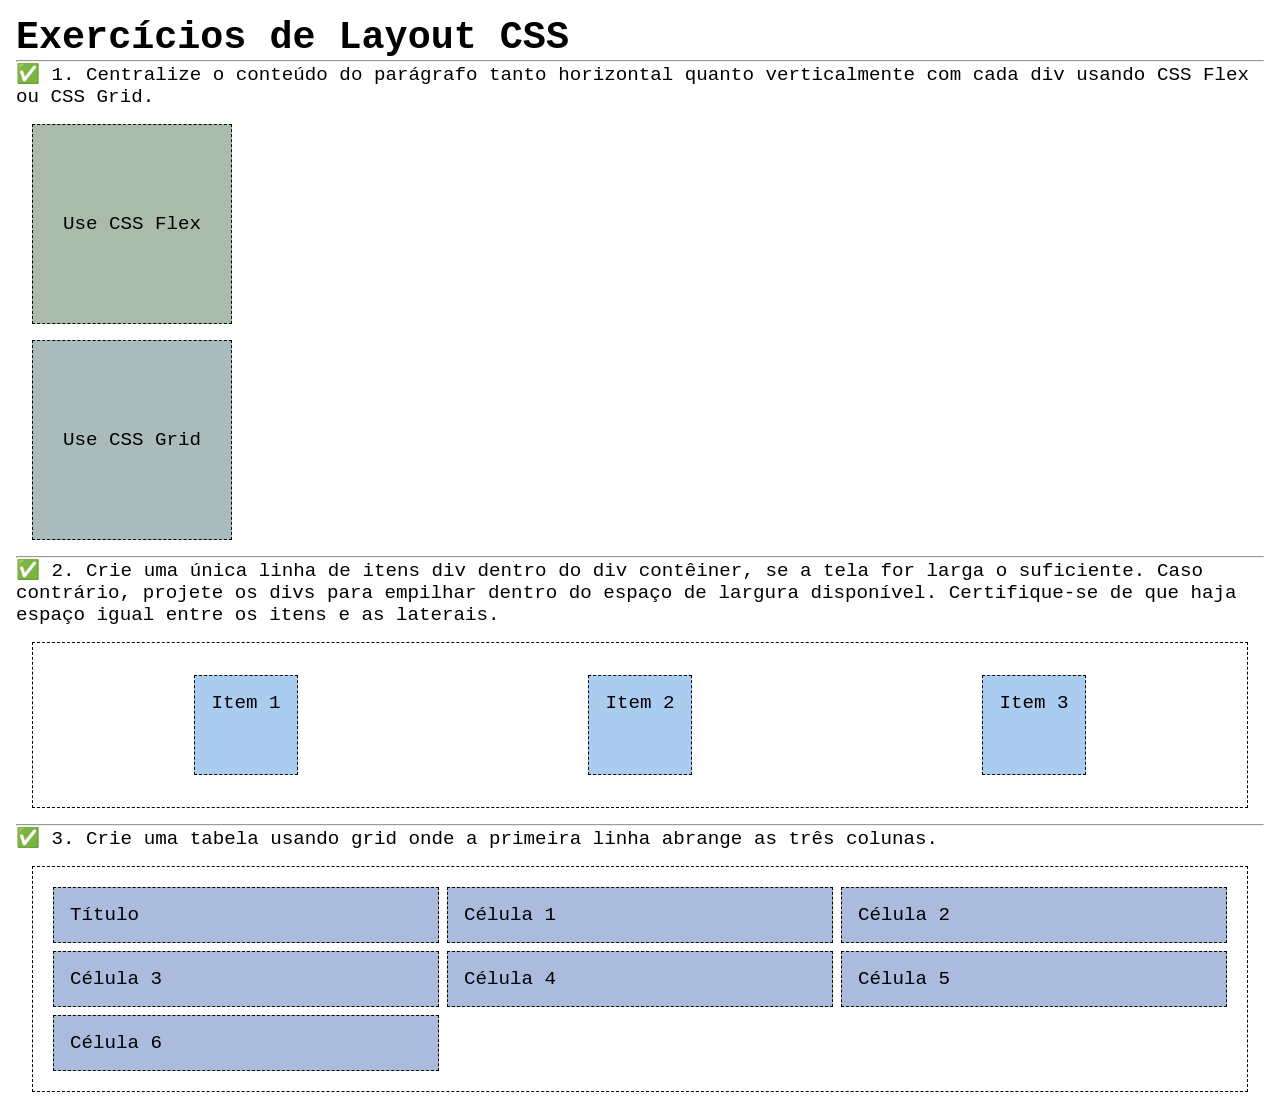
<file: semana04/exercicios-layout.html>
<!DOCTYPE html>
<html lang="pt-br">

<head>
    <meta charset="UTF-8">
    <meta name="viewport" content="width=device-width, initial-scale=1.0">
    <title>Exercícios de Layout CSS</title>
    <link rel="stylesheet" href="estilos/solucoes-dos-exercicios-de-layout.css">
</head>

<body>
    <main>
        <h1>Exercícios de Layout CSS</h1>
        <hr>
        <p>✅ 1. Centralize o conteúdo do parágrafo tanto horizontal quanto verticalmente com cada div usando CSS Flex ou
            CSS Grid.
        </p>
        <div class="one flex">
            <p>Use CSS Flex</p>
        </div>
        <div class="one grid">
            <p>Use CSS Grid</p>
        </div>
        <hr>
        <p>✅ 2. Crie uma única linha de itens div dentro do div contêiner, se a tela for larga o suficiente. Caso
            contrário, projete os
            divs para empilhar dentro do espaço de largura disponível. Certifique-se de que haja espaço igual entre os
            itens e as laterais.</p>
        <div class="container2">
            <div class="dois">
                <p>Item 1</p>
            </div>
            <div class="dois">
                <p>Item 2</p>
            </div>
            <div class="dois">
                <p>Item 3</p>
            </div>
        </div>
        <hr>
        <p>✅ 3. Crie uma tabela usando grid onde a primeira linha abrange as três colunas. </p>
        <div class="container3">
            <div class="tres colunas-3">
                <p>Título</p>
            </div>
            <div class="tres">
                <p>Célula 1</p>
            </div>
            <div class="tres">
                <p>Célula 2</p>
            </div>
            <div class="tres">
                <p>Célula 3</p>
            </div>
            <div class="tres">
                <p>Célula 4</p>
            </div>
            <div class="tres">
                <p>Célula 5</p>
            </div>
            <div class="tres">
                <p>Célula 6</p>
            </div>

        </div>
    </main>
</body>

</html>
</file>
<file: estilos/estilos.css>
:root {

--cor-primaria: #055a05;
--cor-secondaria: #f4a261;
--cor-destaque1: #264653;
--cor-destaque-2: #e9c46a;  
--font-estilo: "Times New Roman", "Georgia", serif;
--fonte-body: "Arial", Helvetica, sans-serif;

}

* {
    margin: 0;
    padding: 0;
    box-sizing: border-box;
}

body {
    font-family: var(--fonte-body);
    color: var(--cor-destaque1);
}

header, footer {
    width: 840px;
    margin: 0 auto;
    display:flex;
    justify-content: space-between;
    align-items: center;
}

footer{
    margin-top: 100px;
}

main {
    width: 840px;
    margin: 0 auto;
   }

h1, h2 {
    font-family: var(--font-estilo);
    color:var(--cor-primaria);
    text-align: center;

}

nav, p, section, article {
    margin: 16px;
    padding: 8px;
       
}

section img {
    display:flex
}

a {
    padding: 8px;
}

.redes-sociais a {
    text-decoration: none;
}

.hero {

    position: relative;
}

.hero img {

    display: block;
    width: 100%;
    height: auto;
}

.hero h1 {

    position: absolute;
    top: 20px;
    width: 100%;
    padding: 16px;
    text-align:center;
    opacity: 0.7;
    background-color: var(--cor-destaque1);
    color: var(--cor-secondaria);

}

.hero article img {
    float: right;
    width: 125px;
}



.socialmedia a {

    text-decoration: none;
}

nav ul {
    list-style-type: none;
    display: flex;
    flex-wrap: wrap;
    max-width: 900px;
    margin: 0 auto;
    justify-content: space-around;
    align-items: center;
    gap: 15px;
}

nav li {
    
    flex: 1 1 auto;
}

.flex-container {
    border: 3px dashed darkcyan;
    background-color: var(--cor-destaque-2);
    display: flex;
    flex-direction: row;
}

.flex-item {
    width: 250px;
    margin: 1rem;
    border: 1px solid rgb(0 0 0 / 0.2);
    padding: 0.5rem;
    background-color: var(--cor-destaque-2);
    color: #333;
}

.bloco_imagens {
    display: flex;
    justify-content: space-around;
    gap: 30px;
}

.bloco_imagens img {
    width: 100%;
    max-width: 150px;
    height: auto;
}

.bloco_imagens figure {
    text-align: center;
    margin: 10px;
    flex: 1;
    text-align: center;
    
}

.conteudo-historia {
    display: flex;
    align-items: center;
    gap: 20px;
}

.conteudo-historia img {
    max-width: 150px;
    }

.conteudo-historia p {
    flex: 1;
}

.hero article {
    position: absolute;
    top: 100px;
    background-color: rgba(255 255 255 / 0.8);
}

.conteudo-contato {
    display:grid;
    grid-template-columns: 1fr 1fr;
    gap: 20px;
}

form {
    display:flex;
    flex-direction: column;
}


figure img{
    max-width:100%;
    align-items: center;
}

form input, form textarea, form button{
    padding: 10px;
    margin: 15px;
}

input[type="radio"], input[type="checkbox"]{
    margin: 0;
    padding: 0;
    width: auto;
    height:auto;
}

.linha-form{
    display:flex;
    margin-bottom: 15px;
}

.linha-form label, .linha-form p {
    width: 200px;
    text-align:left;

}

.coluna-opcoes {
    display: flex; 
    flex-direction: column;
}

.linha-form input[type="text"], 
.linha-form input[type="email"],
.linha-form textarea{
    width: 100%;
    padding: 10px;
}


.bloco_imagens figure img{
    width: 100%;
    height: 100%;
    object-fit: cover;

}
.ofertas-grid{
    display:grid;
    grid-template-columns: 1fr 1fr;
    align-items: center;
}

.ofertas-grid h3{
    text-align: center;
}

figcaption{
     text-align: center;
}

.grid-passeios {
    display: grid;
    grid-template-columns: repeat(auto-fit, minmax(300px, 1fr));
    gap: 20px;
    padding: 20px;
}

.tabela-passeios {
    width: 100%;
    border-collapse: collapse;
    margin-top: 20px;
}

.tabela-passeios th, .tabela-passeios td {
    border: 1px solid #ddd;
    padding: 12px;
    text-align: center;
}

.tabela-passeios th {
    background-color: #333;
    color: white;
}
</file>
<file: wwr/estilos/rafting.css>
:root {

--cor-primaria: #055a05;
--cor-secondaria: #f4a261;
--cor-destaque1: #264653;
--cor-destaque-2: #e9c46a;  
--font-estilo: "Times New Roman", "Georgia", serif;
--fonte-body: "Arial", Helvetica, sans-serif;

}

* {
    margin: 0;
    padding: 0;
    box-sizing: border-box;
}

body {
    font-family: var(--fonte-body);
    color: var(--cor-destaque1);
}

header, footer {
    width: 840px;
    margin: 0 auto;
    display:flex;
    justify-content: space-between;
    align-items: center;
}

footer{
    margin-top: 100px;
}

main {
    width: 840px;
    margin: 0 auto;
   }

h1, h2 {
    font-family: var(--font-estilo);
    color:var(--cor-primaria);
    text-align: center;

}

nav, p, section, article {
    margin: 16px;
    padding: 8px;
       
}

section img {
    display:flex
}

a {
    padding: 8px;
}

.redes-sociais a {
    text-decoration: none;
}

.hero {

    position: relative;
}

.hero img {

    display: block;
    width: 100%;
    height: auto;
}

.hero h1 {

    position: absolute;
    top: 20px;
    width: 100%;
    padding: 16px;
    text-align:center;
    opacity: 0.7;
    background-color: var(--cor-destaque1);
    color: var(--cor-secondaria);

}

.hero article img {
    float: right;
    width: 125px;
}



.socialmedia a {

    text-decoration: none;
}

nav ul {
    list-style-type: none;
    display: flex;
    flex-wrap: wrap;
    max-width: 900px;
    margin: 0 auto;
    justify-content: space-around;
    align-items: center;
    gap: 15px;
}

nav li {
    
    flex: 1 1 auto;
}

.flex-container {
    border: 3px dashed darkcyan;
    background-color: var(--cor-destaque-2);
    display: flex;
    flex-direction: row;
}

.flex-item {
    width: 250px;
    margin: 1rem;
    border: 1px solid rgb(0 0 0 / 0.2);
    padding: 0.5rem;
    background-color: var(--cor-destaque-2);
    color: #333;
}

.bloco_imagens {
    display: flex;
    justify-content: space-around;
    gap: 30px;
}

.bloco_imagens img {
    width: 100%;
    max-width: 150px;
    height: auto;
}

.bloco_imagens figure {
    text-align: center;
    margin: 10px;
    flex: 1;
    text-align: center;
    
}

.conteudo-historia {
    display: flex;
    align-items: center;
    gap: 20px;
}

.conteudo-historia img {
    max-width: 150px;
    }

.conteudo-historia p {
    flex: 1;
}

.hero article {
    position: absolute;
    top: 100px;
    background-color: rgba(255 255 255 / 0.8);
}

.conteudo-contato {
    display:grid;
    grid-template-columns: 1fr 1fr;
    gap: 20px;
}

form {
    display:flex;
    flex-direction: column;
}


figure img{
    max-width:100%;
}

form input, form textarea, form button{
    padding: 10px;
    margin: 15px;
}

input[type="radio"], input[type="checkbox"]{
    margin: 0;
    padding: 0;
    width: auto;
    height:auto;
}

.linha-form{
    display:flex;
    margin-bottom: 15px;
}

.linha-form label, .linha-form p {
    width: 200px;
    text-align:left;

}

.coluna-opcoes {
    display: flex; 
    flex-direction: column;
}

.linha-form input[type="text"], 
.linha-form input[type="email"],
.linha-form textarea{
    width: 100%;
    padding: 10px;
}


.bloco_imagens figure img{
    width: 100%;
    height: 100%;
    object-fit: cover;

}
</file>
<file: semana02/estilos/bloco-vs-inline.css>
* {
    margin: 0;
    padding: 0;
}

body {
    font-size: 20px;
    margin: 1rem;
}

p,
div {
    background-color: beige;
    margin: 1rem;
    padding: 1rem;
}

span {
    color: navy;
    background-color: lightblue;
}

code {
    margin: 0;
    padding: 0;
    color: green;
    font-size: 1.2rem;
}

.note {
    font-style: italic;
    background-color: lightgoldenrodyellow;
    border-radius: 1rem;
    border: 1px solid rgb(0 0 0 / 10%);
    margin: 1rem;
    padding: .5rem;
}

.question {
    background-color: #3d503d;
    color: #fff;
}
</file>
<file: semana02/estilos/box-model-solucao.css>
.callout {
    max-width: 400px;
    margin: 10px;
    border: 1px solid rgba(0, 0, 0, .1);
    padding: 15px;
    background-color: #247;
    color: #fff;
}

.callout img {
    float: right;
    margin: 0 0 10px 15px;
    border: 1px solid #000;
    padding: 3px;
    background-color: #bbb;
    width: 100px;
    height: auto;

}

blockquote {
    margin: 0;
}

cite {
    display: block;
    border-top: 1px dotted #fff;
    padding-top: 3px;
    text-align: right;
    font-size: smaller;
}
</file>
<file: semana03/estilos/classe-e-id.css>
body {
    font-family: Arial, sans-serif;
    line-height: 1.6;
    margin: 0;
    padding: 0 40px;
}

h1 {
    border-bottom: 1px solid rgb(0 110 182);
    padding-bottom: 0;
}



p {
    margin: 0;
}

code {
    color: darkgreen;
    font-weight: 700;
    font-size: 1.4rem;
}

/* Class exemplos - podem ser reutilizados */

.box {
    margin: 20px 0;
    border: 1px solid rgb(0 0 0 / 10%);
    padding: 10px;
    background-color: #ddd; /* essa é a abreviação para #dddddd */
}

.highlight {
    background-color: #efefaa;
    border-radius: 25px;
    padding: 25px;
}

/* ID exemplos - devem ser únicos */

#note {
    background-color: #333;
    color: white;
    width: fit-content;
}

#note code {
    color: yellow;
}

#melhor-pratica {
    background: linear-gradient(135deg, #000 0%, #999 100%);
    color: white;
    border-radius: 20px;
    padding: 20px
}
</file>
<file: semana04/estilos/solucoes-dos-exercicios-de-layout.css>
* {
    margin: 0;
    padding: 0;
    box-sizing: border-box;
}

body {
    margin: 1rem;
    font-family: monospace;
    font-size: 1.2rem;
}

div {
    margin: 1rem;
    border: 1px dashed;
    padding: 1rem;
}

.one {
    width: 200px;
    height: 200px;
}

.flex {
    background-color: #aba;
    display: flex;
    justify-content: center;
    align-items: center;
}

.grid {
    background-color: #abb;
    display: grid;
    place-items: center;
}

.container2 {
    display: flex;
    flex-wrap: wrap;
    justify-content: space-around;
}

.dois {
    background-color: #ace;
    height: 100px;
}

.container3 {
    display: grid;
    grid-template-columns: repeat(3, 1fr);
}

.columns-3 {
    grid-column: span 3;}

.tres {
    margin: .25rem;
    background-color: #abd;
}
</file>
